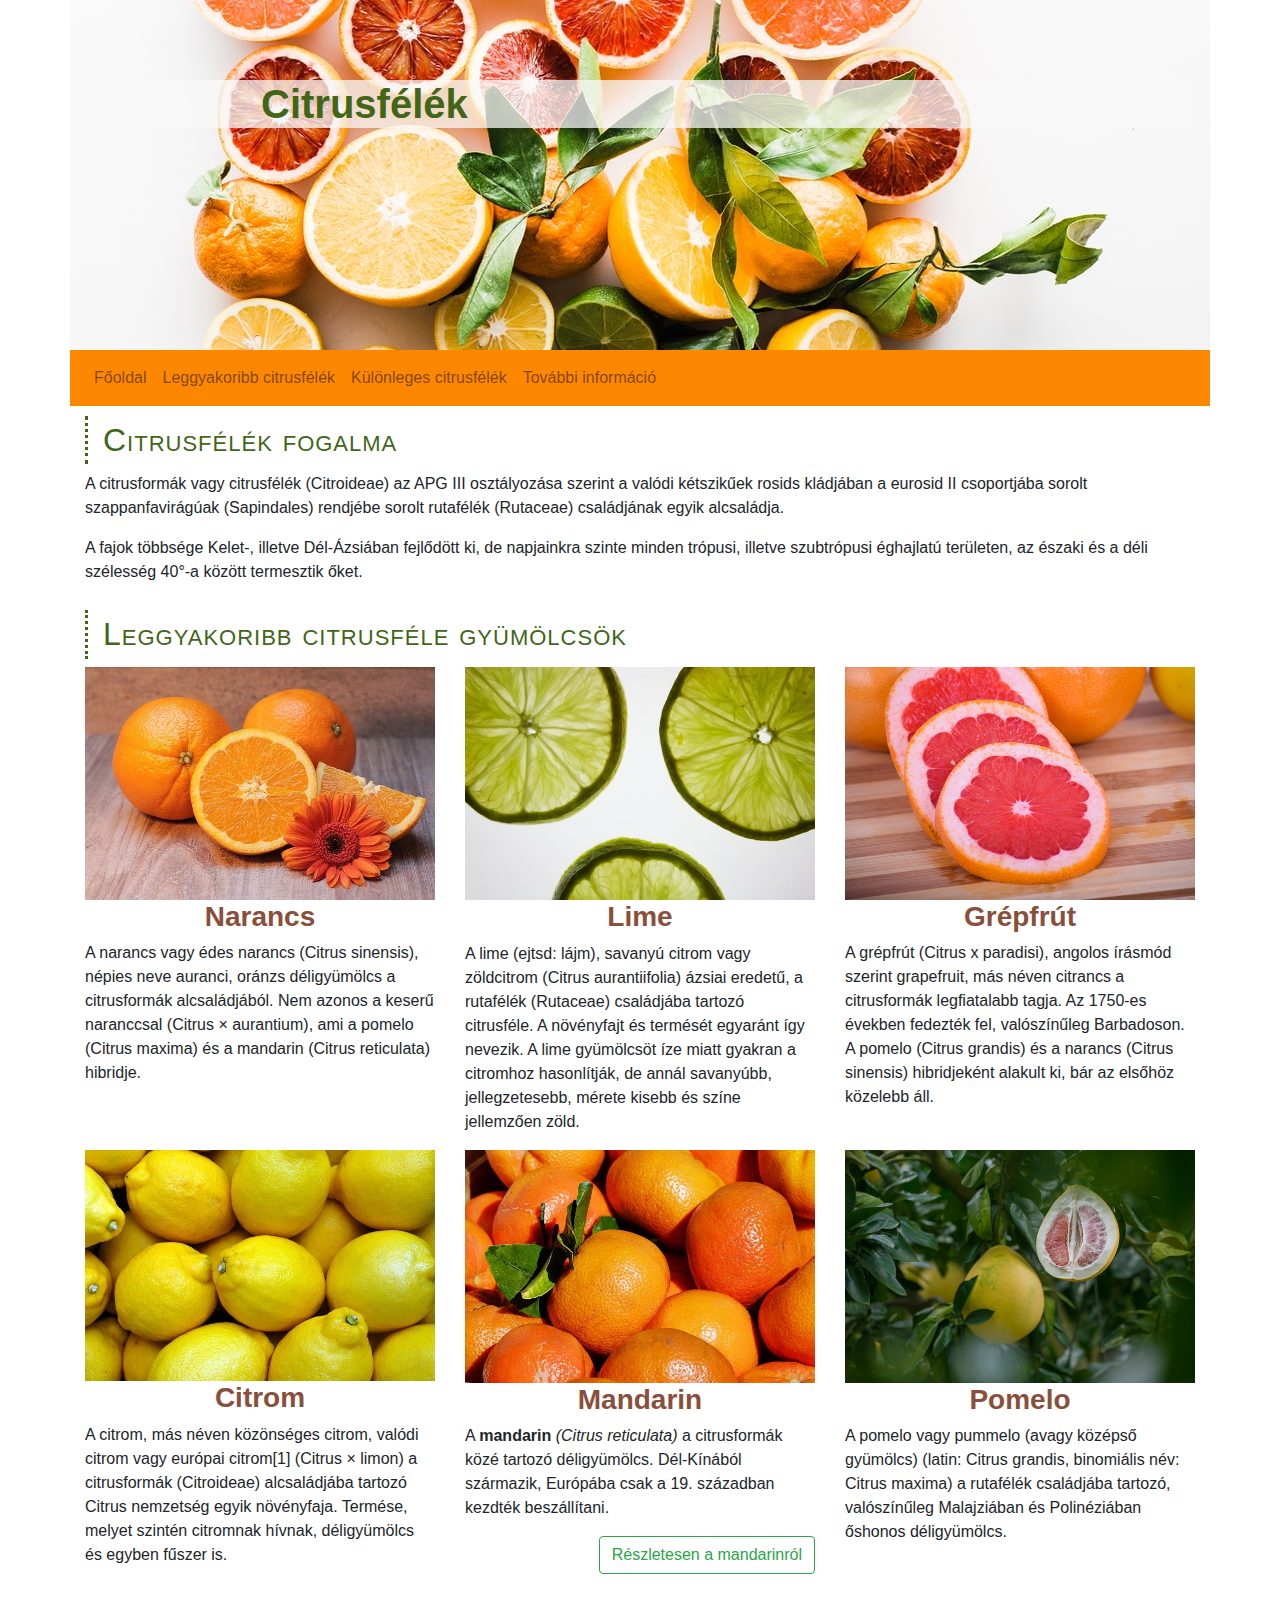
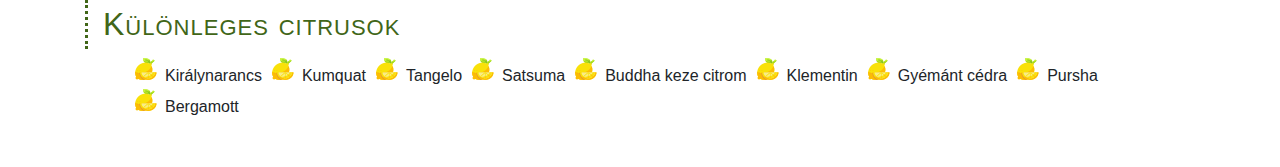
<file: index.html>
<!DOCTYPE html>
<html lang="hu">
<head>    
    <meta charset="UTF-8">
    <meta name="viewport" content="width=device-width, initial-scale=1, shrink-to-fit=no">    
    <link rel="stylesheet" href="bootstrap/css/bootstrap.min.css">  
    <link rel="stylesheet" href="./css/style.css">
    <title>Citrusfélék</title>  
</head>

<body>
    <header class="container">
        <div class="row">
            <div class="col-12">
                <h1 class="d-none d-sm-block">Citrusfélék</h1>
            </div>
        </div>
    </header>
    <nav class="container navbar navbar-expand-lg navbar-light">      
        <button class="navbar-toggler ml-auto" type="button" data-toggle="collapse" data-target="#navbarNavAltMarkup" aria-controls="navbarNavAltMarkup" aria-expanded="false" aria-label="Toggle navigation">
          <span class="navbar-toggler-icon"></span>
        </button>
        <div class="collapse navbar-collapse" id="navbarNavAltMarkup">
          <div class="navbar-nav">
            <a class="nav-link" href="index.html">Főoldal <span class="sr-only">(current)</span></a>
            <a class="nav-link" href="index.html#leggyakoribb">Leggyakoribb citrusfélék</a>
            <a class="nav-link" href="index.html#kulonleges">Különleges citrusfélék</a> 
            <a class="nav-link" href="https://hu.wikipedia.org/wiki/Citrusform%C3%A1k" target="_blank">További információ</a>   

          </div>
        </div>
      </nav>
    <main class="container ">
        <article class="row">
            <div class="col-12">
                <h2>Citrusfélék fogalma</h2>
                <p>
                    A citrusformák vagy citrusfélék (Citroideae) az APG III osztályozása szerint a valódi kétszikűek
                    rosids kládjában a eurosid II csoportjába sorolt szappanfavirágúak (Sapindales) rendjébe sorolt
                    rutafélék (Rutaceae) családjának egyik alcsaládja.
                </p>
                <p>A fajok többsége Kelet-, illetve Dél-Ázsiában fejlődött ki, de napjainkra szinte minden trópusi,
                    illetve szubtrópusi éghajlatú területen, az északi és a déli szélesség 40°-a között termesztik őket.
                </p>
            </div>
        </article>
        <article class="row">
            <div class="col-sm-12">
                <h2 id="leggyakoribb">Leggyakoribb citrusféle gyümölcsök</h2>
            </div>
            <div class="col-sm-6 col-lg-4">
                <img class="img-fluid" src="img/narancs.jpg" alt="Narancs">
                <h3>Narancs</h3>
                <p>A narancs vagy édes narancs (Citrus sinensis), népies neve auranci, oránzs déligyümölcs a citrusformák alcsaládjából. Nem azonos a keserű naranccsal (Citrus × aurantium), ami a pomelo (Citrus maxima) és a mandarin (Citrus reticulata) hibridje.</p>
            </div>
           <div class="col-sm-6 col-lg-4">
               <img class="img-fluid" src="img/lime2.jpg" alt="Lime">
               <h3>Lime</h3>
               <p>A lime (ejtsd: lájm), savanyú citrom vagy zöldcitrom (Citrus aurantiifolia) ázsiai eredetű, a rutafélék (Rutaceae) családjába tartozó citrusféle. A növényfajt és termését egyaránt így nevezik. A lime gyümölcsöt íze miatt gyakran a citromhoz hasonlítják, de annál savanyúbb, jellegzetesebb, mérete kisebb és színe jellemzően zöld.</p>
           </div>
           <div class="col-sm-6 col-lg-4">
               <img  class="img-fluid" src="img/grapefruit.jpg" alt="Grapefruit">
               <h3>Grépfrút</h3>
               <p>A grépfrút (Citrus x paradisi), angolos írásmód szerint grapefruit, más néven citrancs a citrusformák legfiatalabb tagja. Az 1750-es években fedezték fel, valószínűleg Barbadoson. A pomelo (Citrus grandis) és a narancs (Citrus sinensis) hibridjeként alakult ki, bár az elsőhöz közelebb áll. </p>
           </div>
            
           <div  class="col-sm-6 col-lg-4">
                <img class="img-fluid" src="img/citrom.jpg" alt="Citrom">
                <h3>Citrom</h3>
                <p>A citrom, más néven közönséges citrom, valódi citrom vagy európai citrom[1] (Citrus × limon) a citrusformák (Citroideae) alcsaládjába tartozó Citrus nemzetség egyik növényfaja. Termése, melyet szintén citromnak hívnak, déligyümölcs és egyben fűszer is.</p>
           </div>                    
           <div class="col-sm-6 col-lg-4">
            <img class="img-fluid" src="img/mandarin.jpg" alt="Mandarin">
            <h3>Mandarin</h3>
            <p>A <b>mandarin</b> <i>(Citrus reticulata)</i> a citrusformák közé tartozó déligyümölcs. Dél-Kínából származik, Európába csak a 19. században kezdték beszállítani.</p>
            <p class="text-right"><a class="btn-outline-success btn" href="mandarin.html">Részletesen a mandarinról</a></p>
        </div>
            <div class="col-sm-6 col-lg-4">
                <img class="img-fluid" src="img/pomelo.jpg" alt="Pomelo">
                <h3>Pomelo</h3>
                <p>A pomelo vagy pummelo (avagy középső gyümölcs) (latin: Citrus grandis, binomiális név: Citrus maxima) a rutafélék családjába tartozó, valószínűleg Malajziában és Polinéziában őshonos déligyümölcs. </p>
            </div>
        </article>
        <article class="row mb-5">
            <div class="col-12">
                <h2 id="kulonleges">Különleges citrusok</h2>   
                <ul>       
                    <li>Királynarancs</li>  
                    <li>Kumquat</li>
                    <li>Tangelo</li>
                    <li>Satsuma</li>
                    <li>Buddha keze citrom</li>
                    <li>Klementin</li>
                    <li>Gyémánt cédra</li>
                    <li>Pursha</li>
                    <li>Bergamott</li>
                </ul>            
            </div>
        </article>
    </main>    
    <script src="bootstrap/js/jquery-3.5.1.min.js"></script>
    <script src="bootstrap/js/bootstrap.min.js"></script>    
</body>

</html>
</file>
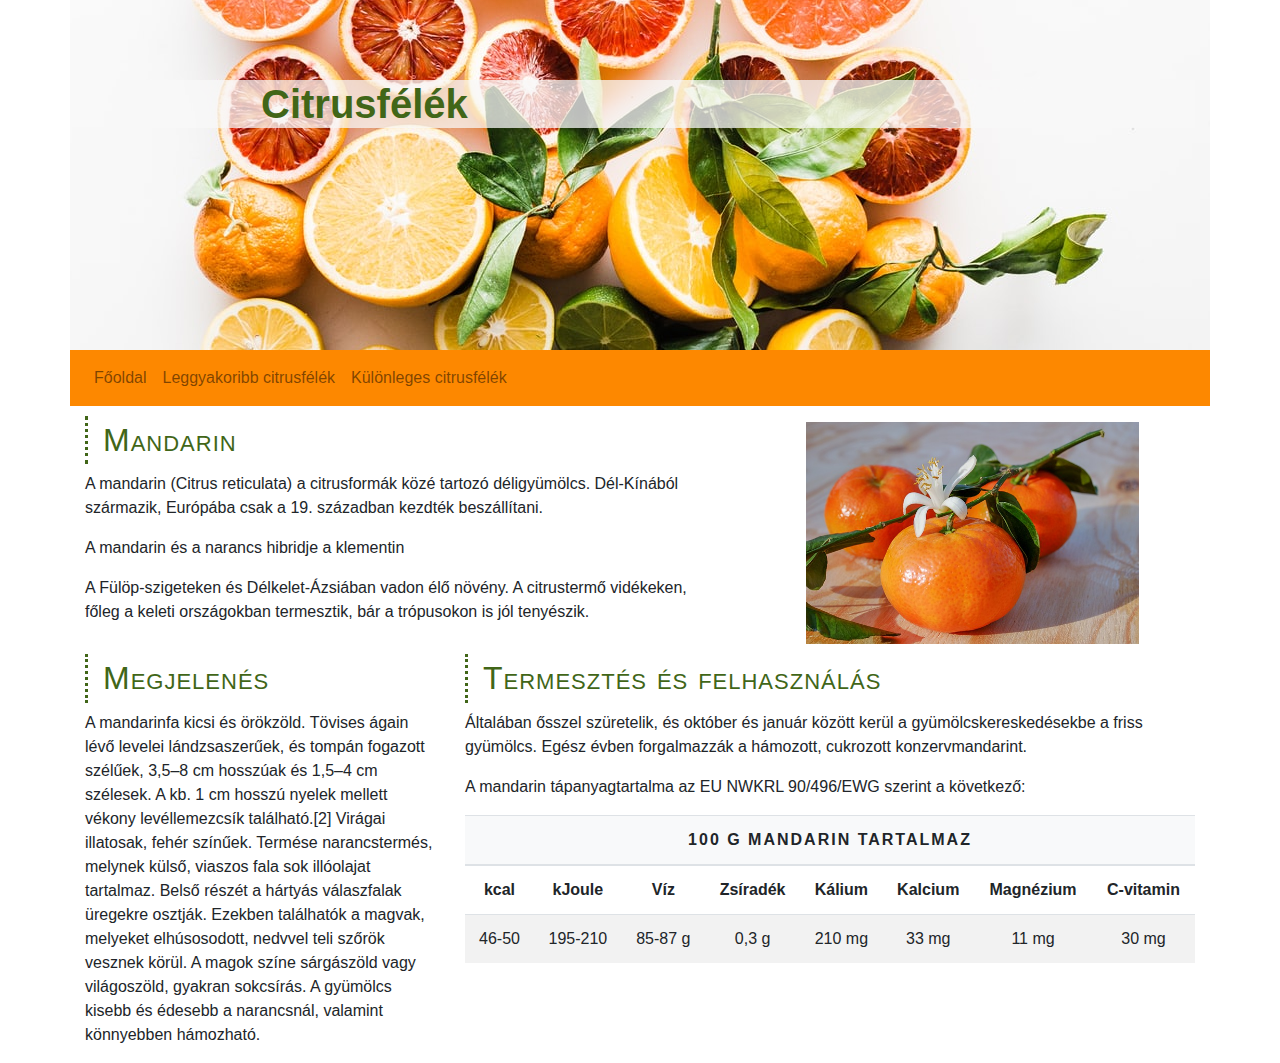
<file: mandarin.html>
<!DOCTYPE html>
<html lang="hu">
<head>    
    <meta charset="UTF-8">
    <meta name="viewport" content="width=device-width, initial-scale=1, shrink-to-fit=no">    
    <link rel="stylesheet" href="bootstrap/css/bootstrap.min.css">    
    <link rel="stylesheet" href="./css/style.css">
    <title>Mandarin</title>
</head>

<body>
    <header class="container">
        <div class="row">
            <div class="col-12">
                <h1 class="d-none d-sm-block">Citrusfélék</h1>
            </div>
        </div>
    </header>
    <nav class="container navbar navbar-expand-lg navbar-light ">
        <button class="navbar-toggler ml-auto" type="button" data-toggle="collapse" data-target="#navbarNavAltMarkup"
            aria-controls="navbarNavAltMarkup" aria-expanded="false" aria-label="Toggle navigation">
            <span class="navbar-toggler-icon"></span>
        </button>
        <div class="collapse navbar-collapse" id="navbarNavAltMarkup">
            <div class="navbar-nav">
                <a class="nav-link" href="index.html">Főoldal</a>
                <a class="nav-link" href="index.html#leggyakoribb">Leggyakoribb citrusfélék</a>
                <a class="nav-link" href="index.html#kulonleges">Különleges citrusfélék</a>                
            </div>
        </div>
    </nav>
    <main class="container ">
        <article class="row">
            <div class="col-md-7">
                <h2>Mandarin</h2>
                <p>A mandarin (Citrus reticulata) a citrusformák közé tartozó déligyümölcs.
                    Dél-Kínából származik, Európába csak a 19. században kezdték beszállítani.</p>
                <p>A mandarin és a narancs hibridje a klementin</p>
                <p>A Fülöp-szigeteken és Délkelet-Ázsiában vadon élő növény. A citrustermő vidékeken, főleg a keleti
                    országokban termesztik, bár a trópusokon is jól tenyészik.</p>

            </div>
            <div class="col-md-5">
                <img src="img/mandarin2.jpg" class="w-75 mt-3 mx-auto d-block" alt="Mandarin">
            </div>
            <div class="col-12 col-xl-4">
                <h2>Megjelenés</h2>
                <p>A mandarinfa kicsi és örökzöld. Tövises ágain lévő levelei lándzsaszerűek, és tompán fogazott
                    szélűek, 3,5–8 cm hosszúak és 1,5–4 cm szélesek. A kb. 1 cm hosszú nyelek mellett vékony
                    levéllemezcsík található.[2] Virágai illatosak, fehér színűek. Termése narancstermés, melynek külső,
                    viaszos fala sok illóolajat tartalmaz. Belső részét a hártyás válaszfalak üregekre osztják. Ezekben
                    találhatók a magvak, melyeket elhúsosodott, nedvvel teli szőrök vesznek körül. A magok színe
                    sárgászöld vagy világoszöld, gyakran sokcsírás. A gyümölcs kisebb és édesebb a narancsnál, valamint
                    könnyebben hámozható. </p>
            </div>
            <div class="col-12 col-xl-8">
                <h2>Termesztés és felhasználás</h2>
                <p>
                    Általában ősszel szüretelik, és október és január között kerül a gyümölcskereskedésekbe a friss
                    gyümölcs. Egész évben forgalmazzák a hámozott, cukrozott konzervmandarint.</p>

                <p class="d-none d-md-block"> A mandarin tápanyagtartalma az EU NWKRL 90/496/EWG szerint a következő:
                </p>
                <table class="d-none d-md-table table table-striped">
                    <thead>
                        <tr class="bg-light">
                            <th colspan="8">100 g mandarin tartalmaz</th>
                        </tr>
                        <tr class="bold">
                            <td>kcal</td>
                            <td>kJoule</td>
                            <td>Víz</td>
                            <td>Zsíradék</td>
                            <td>Kálium</td>
                            <td>Kalcium</td>
                            <td>Magnézium</td>
                            <td>C-vitamin</td>
                        </tr>
                    </thead>
                    <tbody>
                        <tr>
                            <td>46-50</td>
                            <td>195-210</td>
                            <td>85-87 g</td>
                            <td>0,3 g</td>
                            <td>210 mg</td>
                            <td>33 mg</td>
                            <td>11 mg</td>
                            <td>30 mg</td>
                        </tr>
                    </tbody>
                </table>
            </div>
        </article>
        <div class="container row d-inline d-sm-block  d-md-none  d-lg-none">
            <input id="weight" type="text" placeholder="Add meg a mennyiséget!" required>g
            <br>
            <button type="button" onclick="szamol()" class="btn btn-primary">Számol!</button> 
            <p id="eredmeny"></p>
        </div> 
    </main>
    <script src="bootstrap/js/jquery-3.5.1.min.js"></script>
    <script src="bootstrap/js/bootstrap.min.js"></script>
    <script>
        function szamol(){
            let g =+    document.getElementById('weight').value
            if(document.getElementById('weight').value==""){
                document.getElementById('eredmeny').innerHTML='Nem írtál be semmit!'
            }else if(g/1!=g){
                document.getElementById('eredmeny').innerHTML='Nem számot írtál be!'
            }else{
                //console.log(g)
                let kcal= g/100*46
                //console.log(kcal)
                let kcal2 = g/100*50
                document.getElementById('eredmeny').innerHTML=kcal+ `-`+kcal2+` kcal`
            }
            }
    </script>
</body>

</html>
</file>
<file: css/style.css>
header{    
    background-position: center center;
    height: 350px;
    background-image: url('../img/bg2.jpg');
}

h1{
    background-color: rgb(248, 248, 248 , 0.75);
    margin-top: 80px;
    padding-left: 11rem;    
    font-family: Verdana, Geneva, Tahoma, sans-serif;
    color: #416618;
    font-weight: bold;
}

h2{    
    margin-top: 10px;
    color: #416618; 
    border-left: 3px dotted #416618; 
    font-variant: small-caps; 
    padding: 5px 15px;
    letter-spacing: 1px;
}

h3{    
    font-weight: bold;
    color: #894f3b;    
    text-align: center;
}


li{
    list-style-image: url(../img/lemon2.png);
    float: left;
    margin-left: 40px;
}


td,th{
    text-align: center;
}

.bold{
    font-weight: bold;
}
th{
    text-transform: uppercase;
}

thead>tr:first-child{    
    letter-spacing: 2px;    
}

.navbar{
    background-color: #fd8800;
}
</file>
